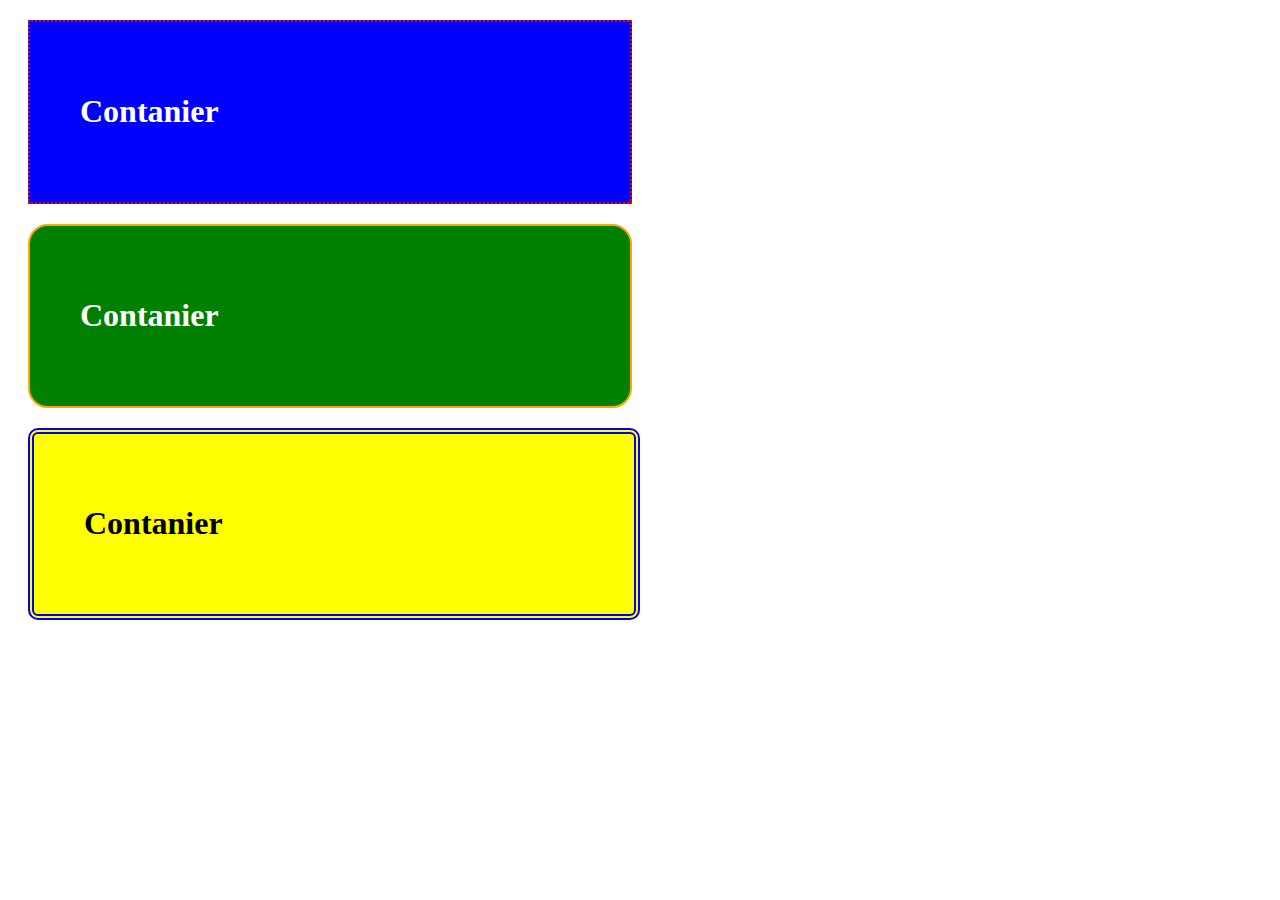
<file: index.html>
<!DOCTYPE html>
<html lang="az">
<head>
    <meta charset="UTF-8">
    <meta http-equiv="X-UA-Compatible" content="IE=edge">
    <meta name="viewport" content="width=device-width, initial-scale=1.0">
    <link rel="stylesheet" href="./css/style.css">
    <title>Contanier</title>
</head>
<body>
    <div class="widt birinci"  style="background-color:blue ;"><h1>Contanier</h1></div>

    <div class="widt ikinci"  style="background-color:green ;"><h1 >Contanier</h1></div>

    <div class="widt ucuncu"  style="background-color:yellow ;"><h1 >Contanier</h1></div>
</body>
</html>
</file>
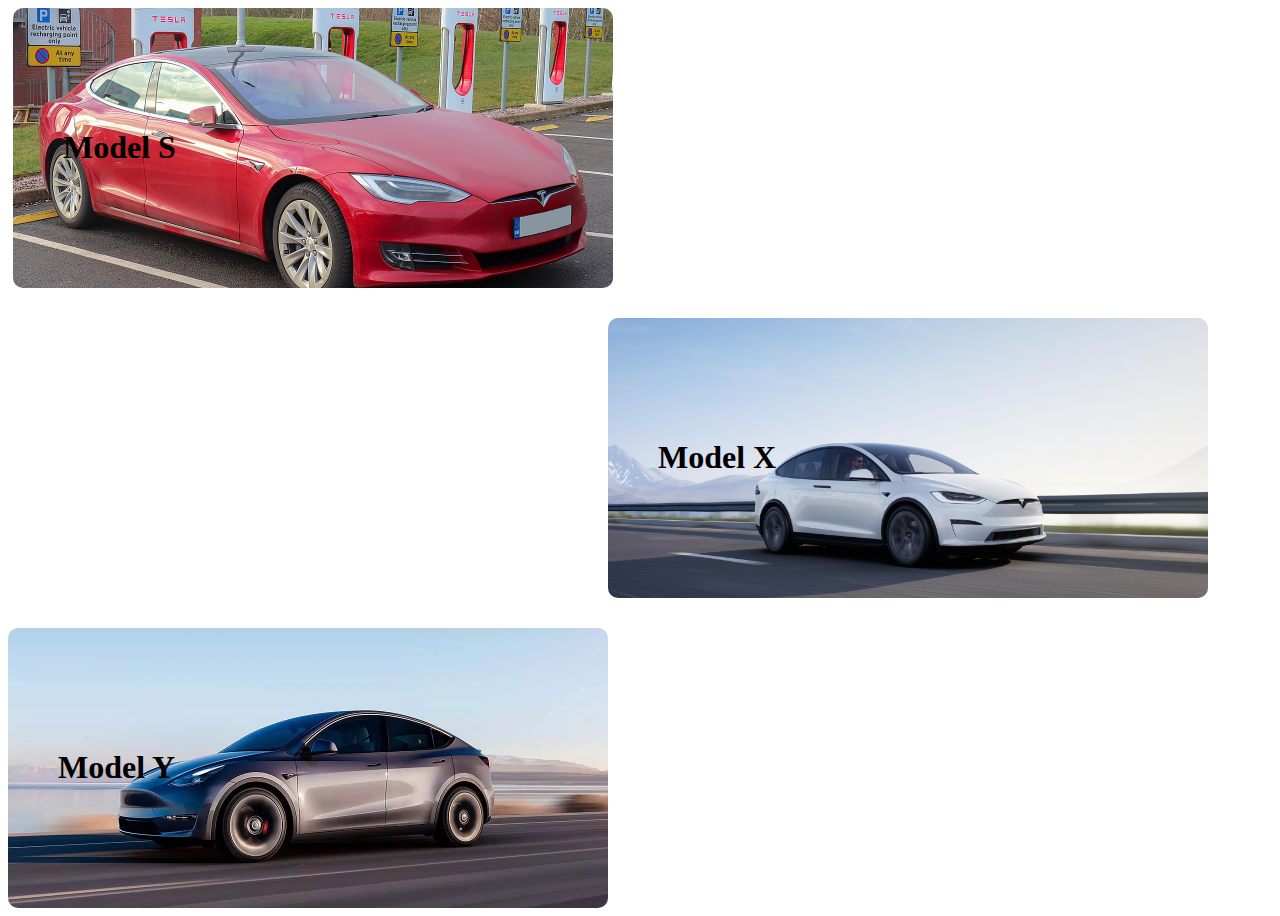
<file: structure.html>
<!DOCTYPE html>
<html lang="az">
<head>
    <meta charset="UTF-8">
    <meta http-equiv="X-UA-Compatible" content="IE=edge">
    <meta name="viewport" content="width=device-width, initial-scale=1.0">
    <link rel="stylesheet" href="./css/style.css">
    <title>Structure</title>
</head>
<body>

    <div class="models"><h1 class="yazisag" >Model S</h1></div>
    <div class="modelx"><h1 class="yazisag" >Model X</h1></div>
    <div class="modely"><h1 class="yazisag" >Model Y</h1></div>

</body>
</html>
</file>
<file: css/style.css>
.birinci {
    color: white;
    margin: 20px;
    padding: 50px;
    bottom: 50px;
    border: 2px dotted red;
    

}

.ikinci {
    color: white;
    margin: 20px;
    padding: 50px;
    bottom: 50px;
    border: 2px solid orange;
    border-radius: 20px;


}

.ucuncu {
    margin: 20px;
    padding: 50px;
    bottom: 50px; 
    border: 6px double blue;
    border-radius: 10px;
}

.widt {
    width: 500px;
}

.models{
    background-image: url("./img/moxels.jpeg");
    background-size: cover;
    margin: 5px;
    padding: 100px;
    width: 400px;
    border-radius: 10px;
}

.modelx{
    background-image: url("./img/modelx.jpeg");
    background-size: cover;
    margin-top: 30px;
    margin-left: 600px;
    padding: 100px;
    width: 400px;
    border-radius: 10px;
}
.modely{
    background-image: url("./img/modely.webp");
    background-size: cover;
    margin-top: 30px;
    padding: 100px;
    width: 400px;
    border-radius: 10px;
}
.yazisag{
    margin-left: -50px;
}
</file>
